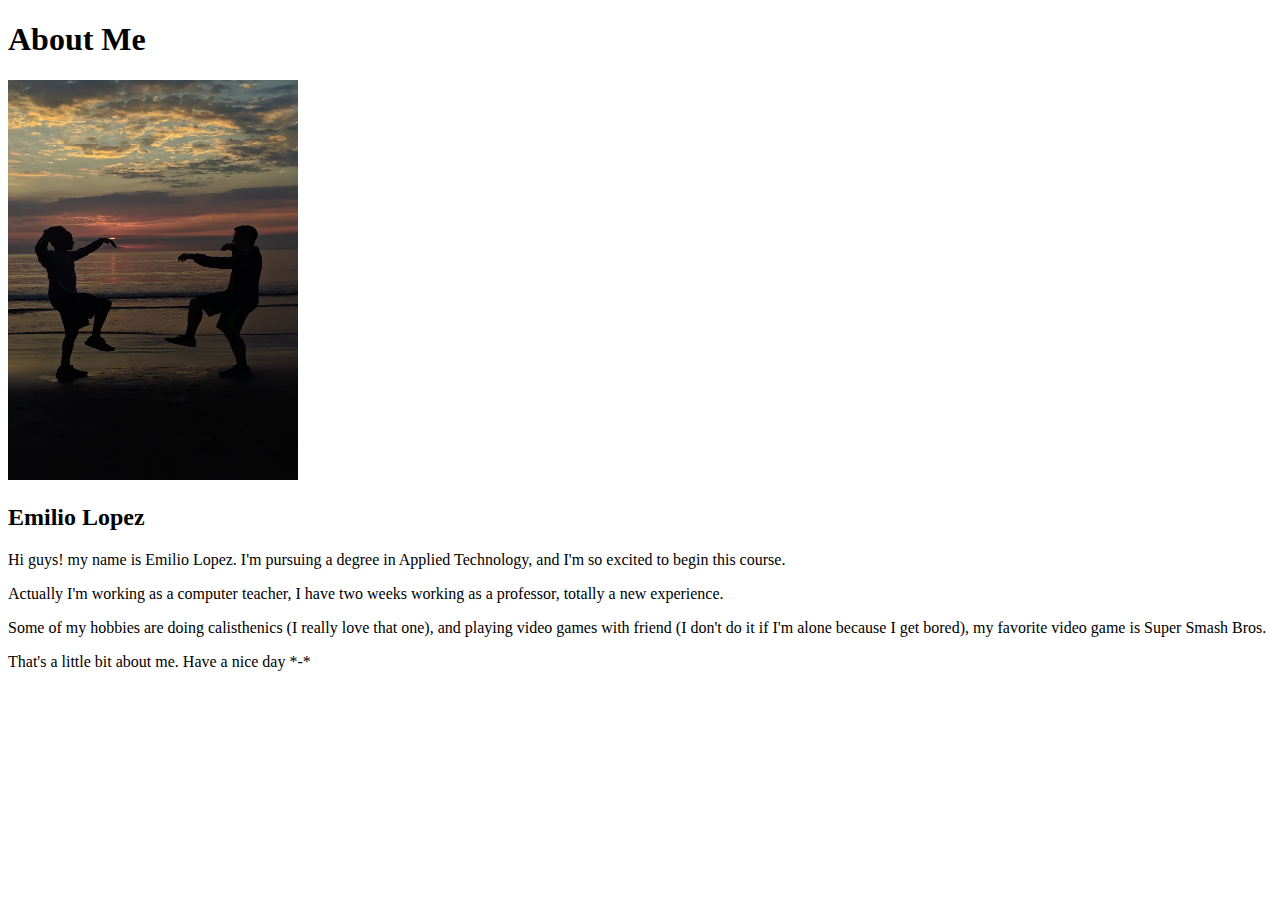
<file: aboutme/index.html>
<!DOCTYPE html>
<html lang="en">
<head>
    <meta charset="UTF-8">
    <meta http-equiv="X-UA-Compatible" content="IE-edge">
    <meta name="viewport" content="device-width, initial-scale=1.0">
    <title>All About Me</title>
</head>
<body>
    <h1>About Me</h1>
    <img alt="Me trying to become the next Karate Kid. I'm the thinnest hahaha." src="images\holis.jpg" height="400" width="290">
    <h2>Emilio Lopez</h2>
    <p>Hi guys! my name is Emilio Lopez. I'm pursuing a  degree in Applied Technology, and I'm so excited to begin this course.</p>
    <p>Actually I'm working as a computer teacher, I have two weeks working as a professor, totally a new experience.</p>
    <p>Some of my hobbies are doing calisthenics (I really love that one), and playing video games with friend (I don't do it if I'm alone because I get bored), my favorite video game is Super Smash Bros. </p>
    <p>That's a little bit about me. Have a nice day *-*</p>
</body>
</html>
</file>
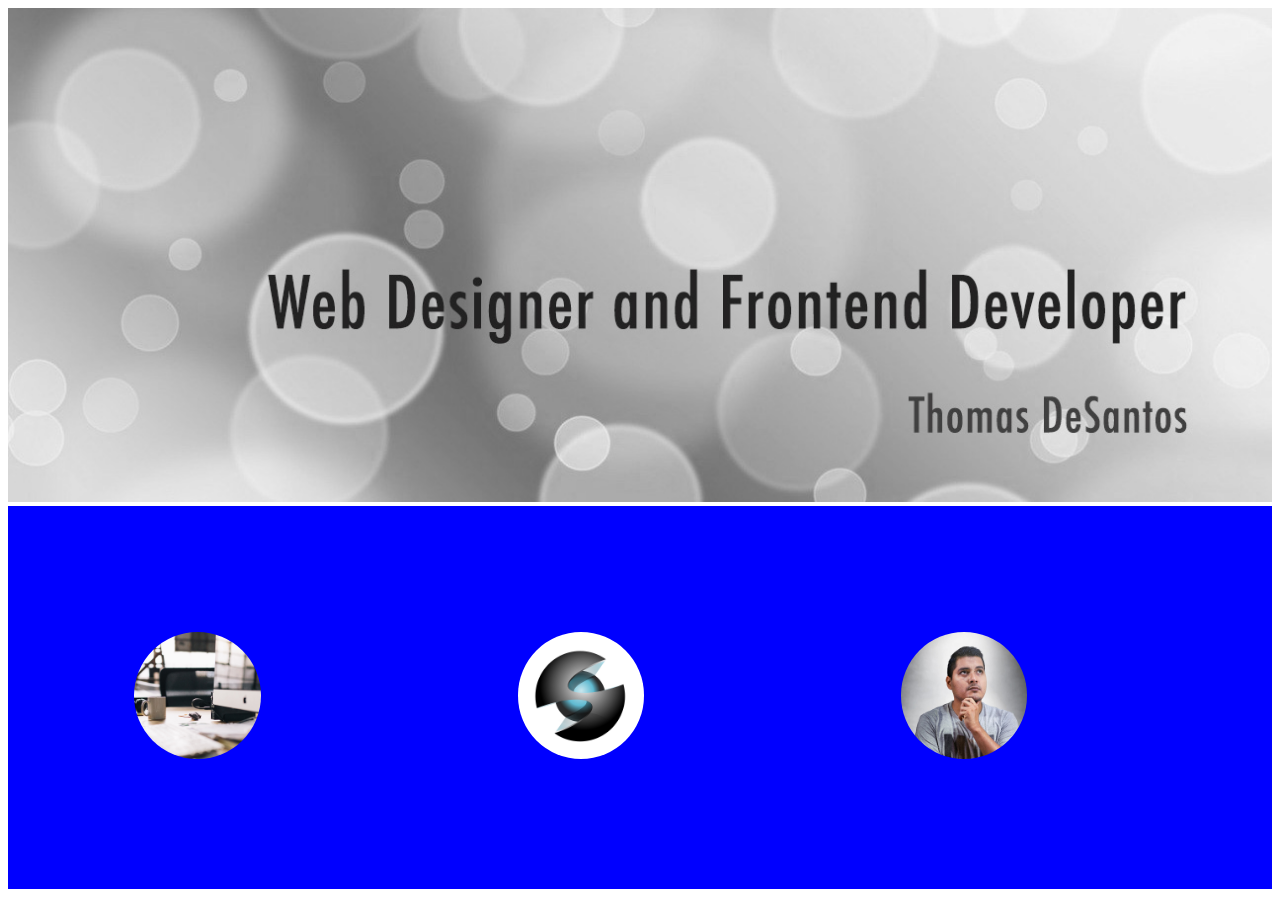
<file: week05/index.html>
<!DOCTYPE html>
<html lang="en">
<head>
    <meta charset="UTF-8">
    <meta http-equiv="X-UA-Compatible" content="IE=edge">
    <meta name="viewport" content="width=device-width, initial-scale=1.0">
    <title>Document</title>
    <link rel="stylesheet" href="style/style1.css">
</head>
<body>
    <header>
        <img src="images\w05_circles.jpg" alt="Main image">
    </header>
    <footer>
        <div class="contenedor">
            <img src="images\w05_ice_image_desk.jpg" alt="desk">
            <img src="images\w05_ice_image_graphic.png" alt="graphic">
            <img src="images\w05_ice_image_person.jpg" alt="person">
        </div>
    </footer>
</body>
</html>
</file>
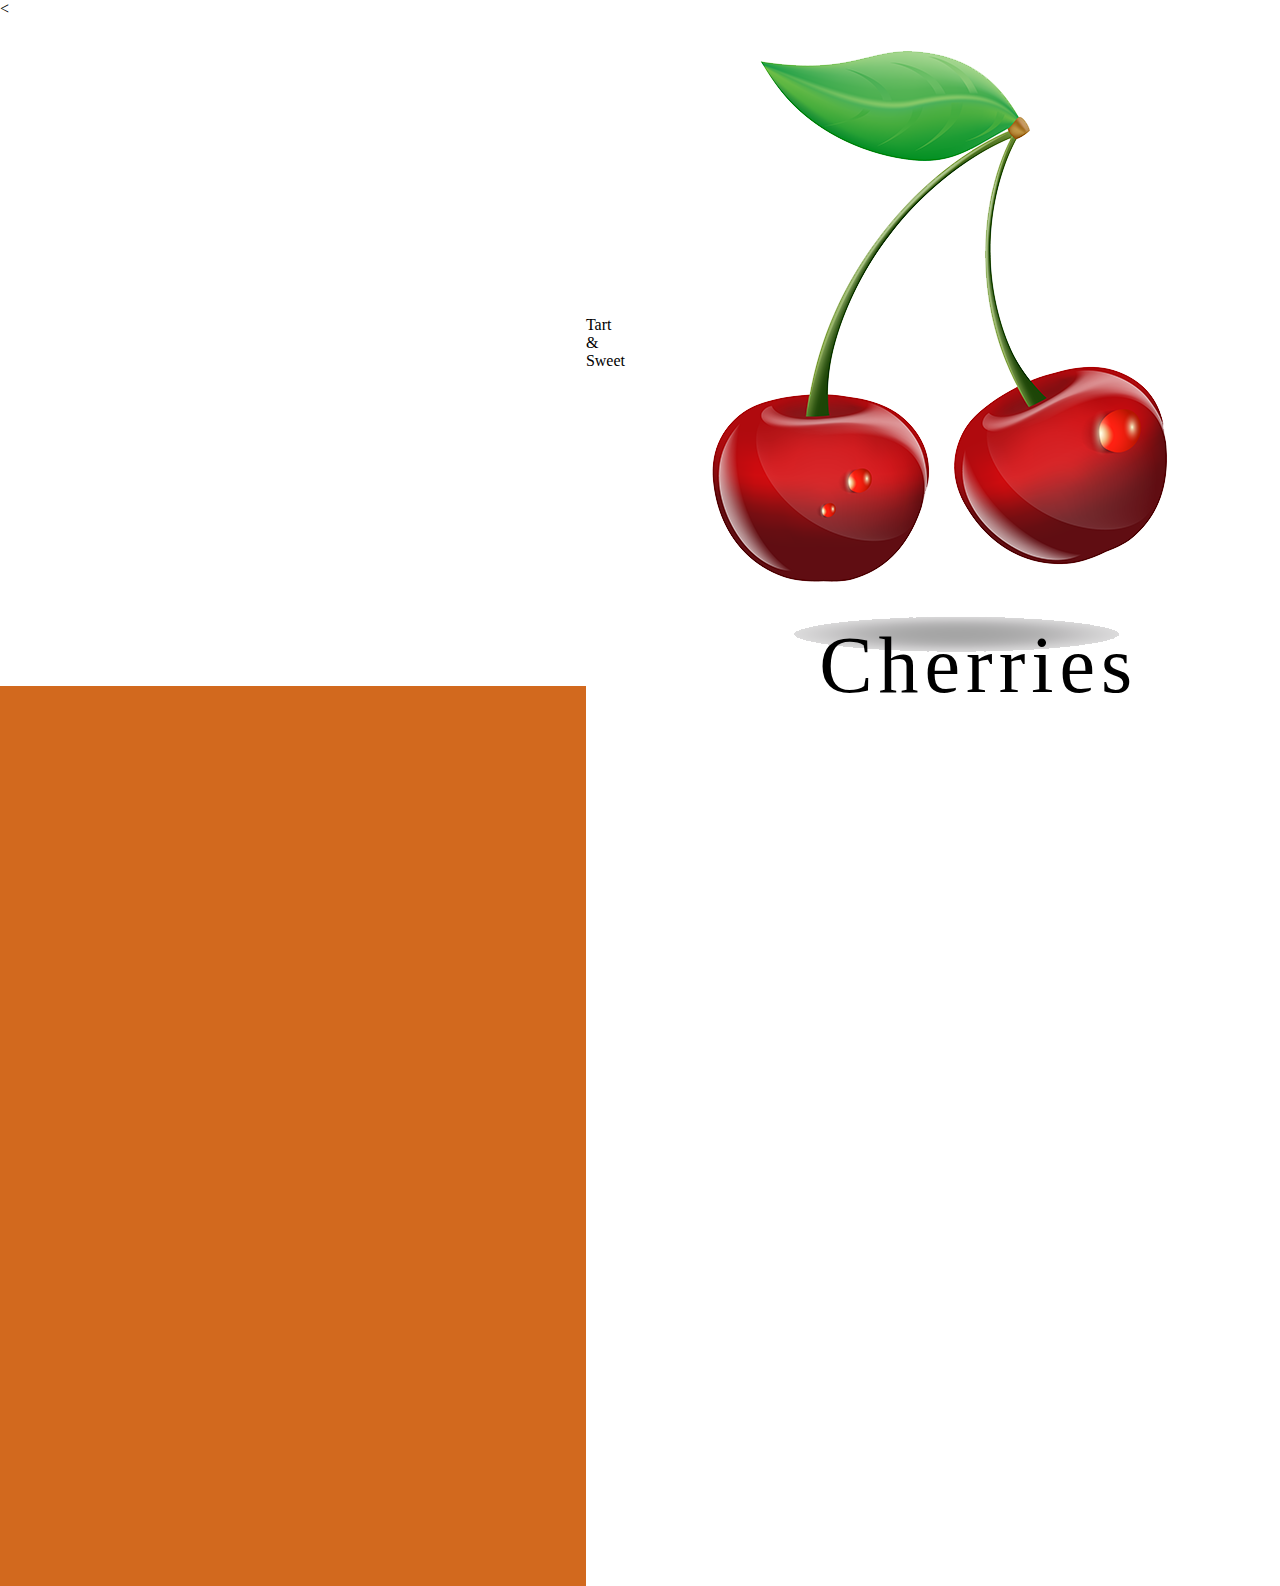
<file: week06/index.html>
<!DOCTYPE html>
<html lang="en">
<head>
    <meta charset="UTF-8">
    <meta http-equiv="X-UA-Compatible" content="IE=edge">
    <meta name="viewport" content="width=device-width, initial-scale=1.0">
    <title>Document</title>
    <link rel="stylesheet" href="style/style.css">
</head>
<body>
    <main>
        <div class="container">
            <
            <div class="left">
                <p class="big">Tart & Sweet</p>
                <img src="image/w06_cherries.png" alt="cherrys">
            </div>
            <div class="right">
                <p class="small">Cherries</p>
            </div>
        </div>
    </main>
</body>
</html>
</file>
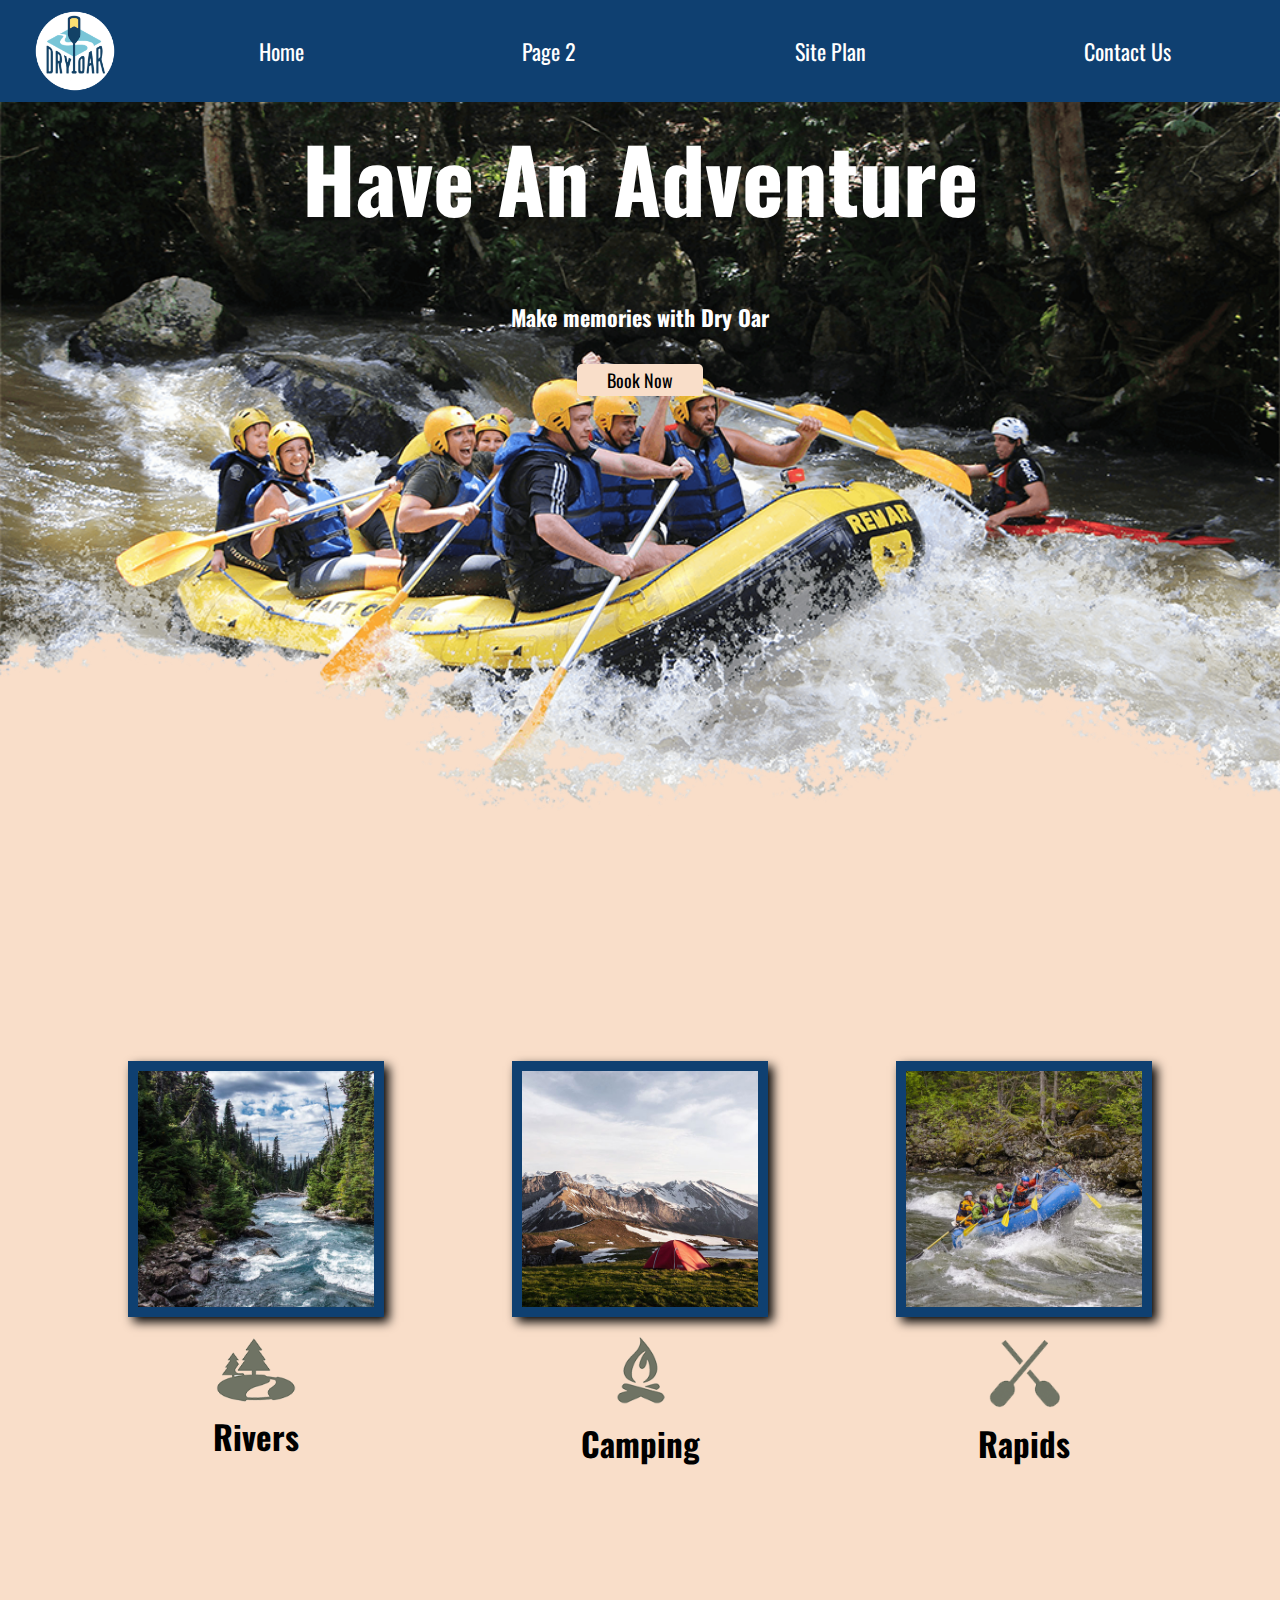
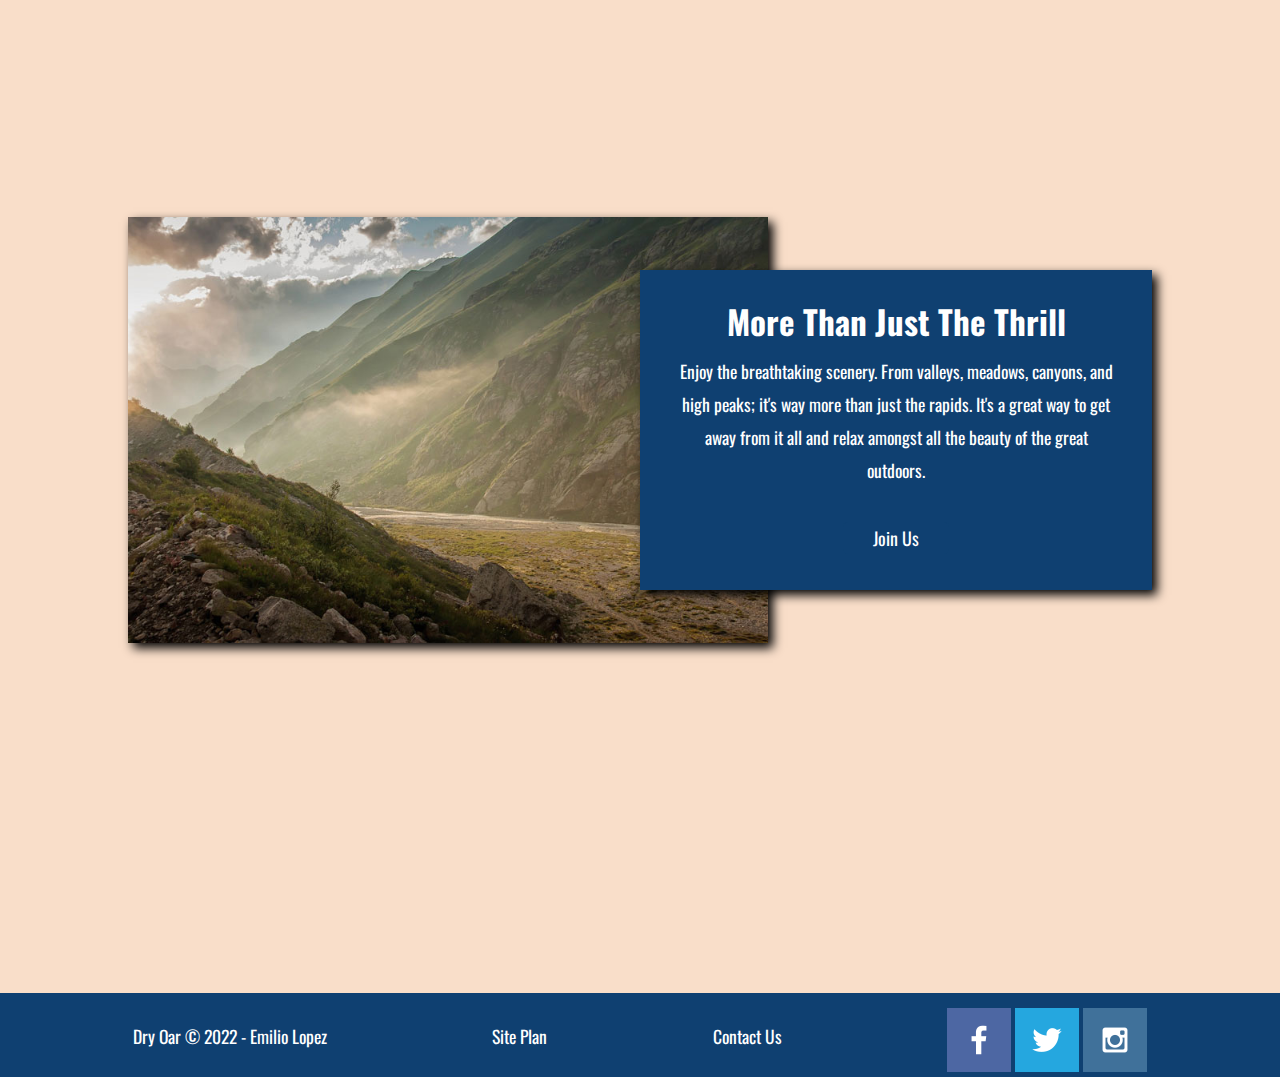
<file: wwr/index.html>
<!DOCTYPE html>
<html lang="en">
<head>
    <meta charset="UTF-8">
    <meta http-equiv="X-UA-Compatible" content="IE=edge">
    <meta name="viewport" content="width=device-width, initial-scale=1.0">
    <title>Whitewater Rafting Vacations | Dry Oar Boating | Home</title>
    <link rel="stylesheet" href="styles/style.css">
</head>
<body>
    <div id="content">
        <header>
            <a id="logo_link" href="index.html">
                <img class="logo" src="images/logo.png" alt="Dry Oar Logo">
            </a>
            <nav>
                <a href="index.html">Home</a>
                <a href="#">Page 2</a>
                <a href="site-plan-rafting.html">Site Plan</a>
                <a href="contactus.html">Contact Us</a>
            </nav>
        </header>
        <div id="hero">
            <div id="hero-box">
                <img id="hero-img" src="images/hero.png" alt="People enjoying white water rafting">
            </div>
            <section id="hero-msg">
                <h1 class="home-title">Have An Adventure</h1>
                <h4>Make memories with Dry Oar</h4>
                <div class="button-box">
                    <a class="book" href="rates.html">Book Now</a>
                </div>
            </section>
        </div>
        <main class="home-grid">
            <section class="river-card">
                <img class="card-img"  src="images/rivers.jpg" alt="river in the forest">
                <img class="icon" src="images/river_icon.png" alt="river icon">
                <h2>Rivers</h2>
            </section>
            <section class="camping-card">
                <img class="card-img"  src="images/camping.jpg" alt="tent mountains">
                <img class="icon" src="images/fire_icon.png" alt="fire icon">
                <h2>Camping</h2>
            </section>
            <section class="rapids-card">
                <img class="card-img"  src="images/rapids.jpg" alt="rafting boat">
                <img class="icon" src="images/oars.png" alt="oars icon">
                <h2>Rapids</h2>
            </section>
            <div id="background"></div>
            <img class="mountains" src="images/mountains.jpg" alt="Misty mountains">
            <section class="msg">
                <h2>More Than Just The Thrill</h2>
                <p>Enjoy the breathtaking scenery. From valleys, meadows, canyons, and high peaks; it's way more than just the rapids. It's a great way to get away from it all and relax amongst all the beauty of the great outdoors. </p>
                <a class="join" href="rivers.html">Join Us</a>
            </section>
        </main>
        <footer>
            <p>Dry Oar &copy; 2022 - Emilio Lopez</p>
            <p><a href="site-plan-rafting.html">Site Plan</a></p>
            <p><a href="contactus.html">Contact Us</a></p>
            <div class="social">
                <a href="https://facebook.com" target="_blank">
                    <img src="images/facebook.png" alt="fb icon">
                </a>
                <a href="https://twitter.com" target="_blank">
                    <img src="images/twitter.png" alt="twitter icon">
                </a>
                <a href="https://instagram.com"  target="_blank">
                    <img src="images/instagram.png" alt="instagram icon">
                </a>
            </div>
        </footer>
    </div>
</body>
</html>
</file>
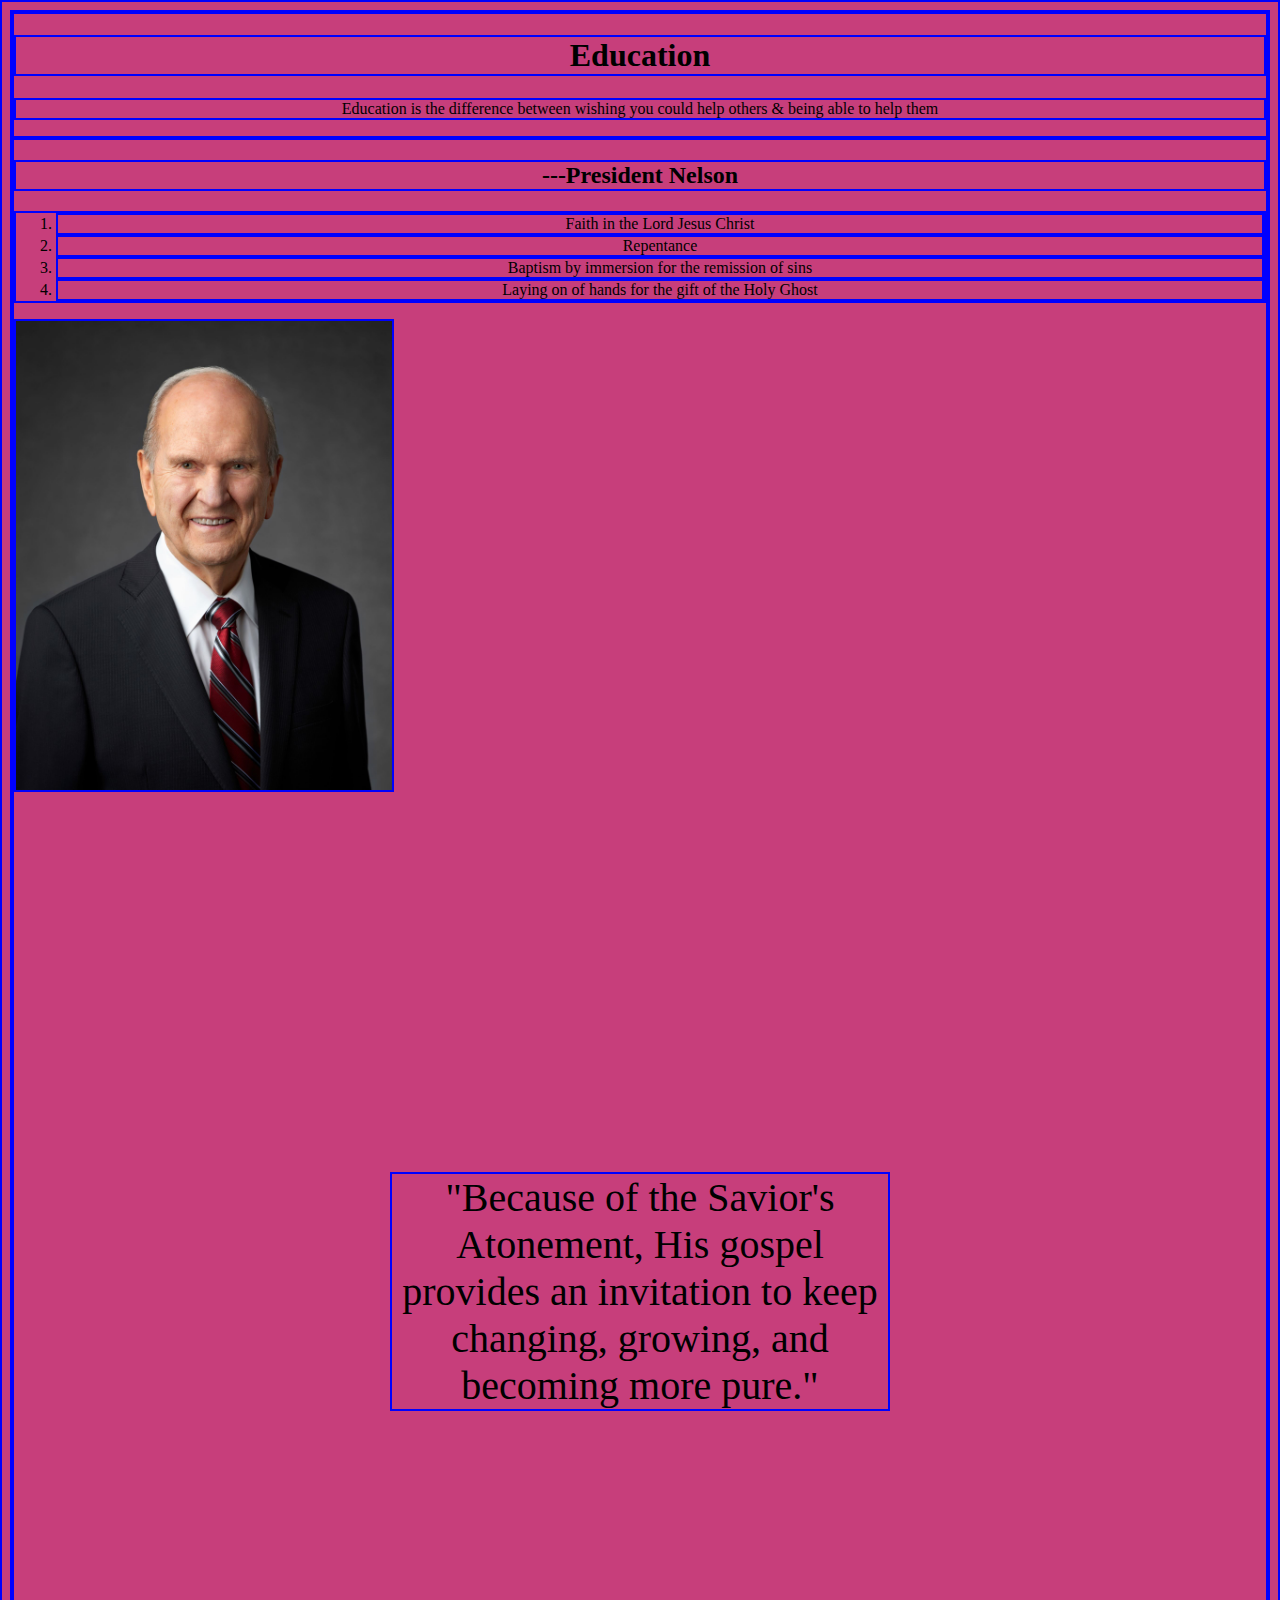
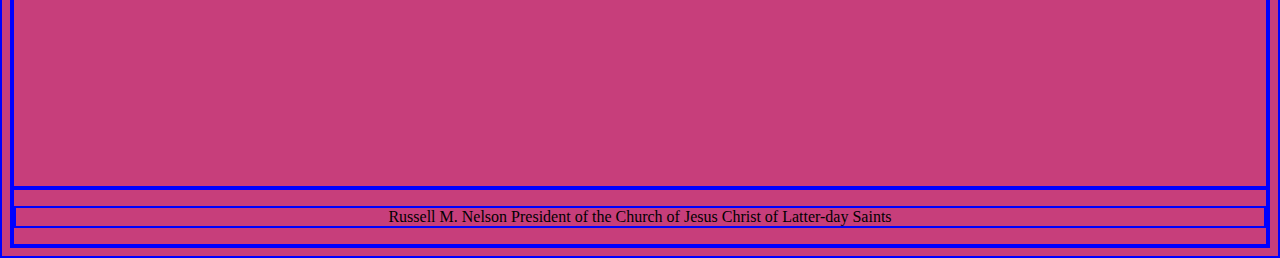
<file: week04/practice/index.html>
<!DOCTYPE html>
<html lang="en">
<head>
    <meta charset="UTF-8">
    <meta http-equiv="X-UA-Compatible" content="IE=edge">
    <meta name="viewport" content="width=device-width, initial-scale=1.0">
    <title>Document</title>
    <link rel="stylesheet" href="style/style.css" />

</head>
<body >
    <header>
        <h1>Education</h1>
        <p id="up_p">
            Education is the difference between wishing you could help others & being able to help them
        </p>
    </header>
    <main>
        <h2>---President Nelson</h2>
        
        <ol>
            <li>Faith in the Lord Jesus Christ</li>
            <li>Repentance</li>
            <li>Baptism by immersion for the remission of sins</li>
            <li>Laying on of hands for the gift of the Holy Ghost</li>
        </ol>
        
        <img src="image\PresidentNelson.jpeg" alt="President Nelson"/>
        <p id="middle_p">"Because of the Savior's Atonement, His gospel provides an invitation to keep changing, growing, and becoming more pure."</p>
    </main>
    <footer>
        <p id="lower_p">
            Russell M. Nelson

            President of the Church of Jesus Christ of Latter-day Saints
        </p>
    </footer>
</body>
</html>
</file>
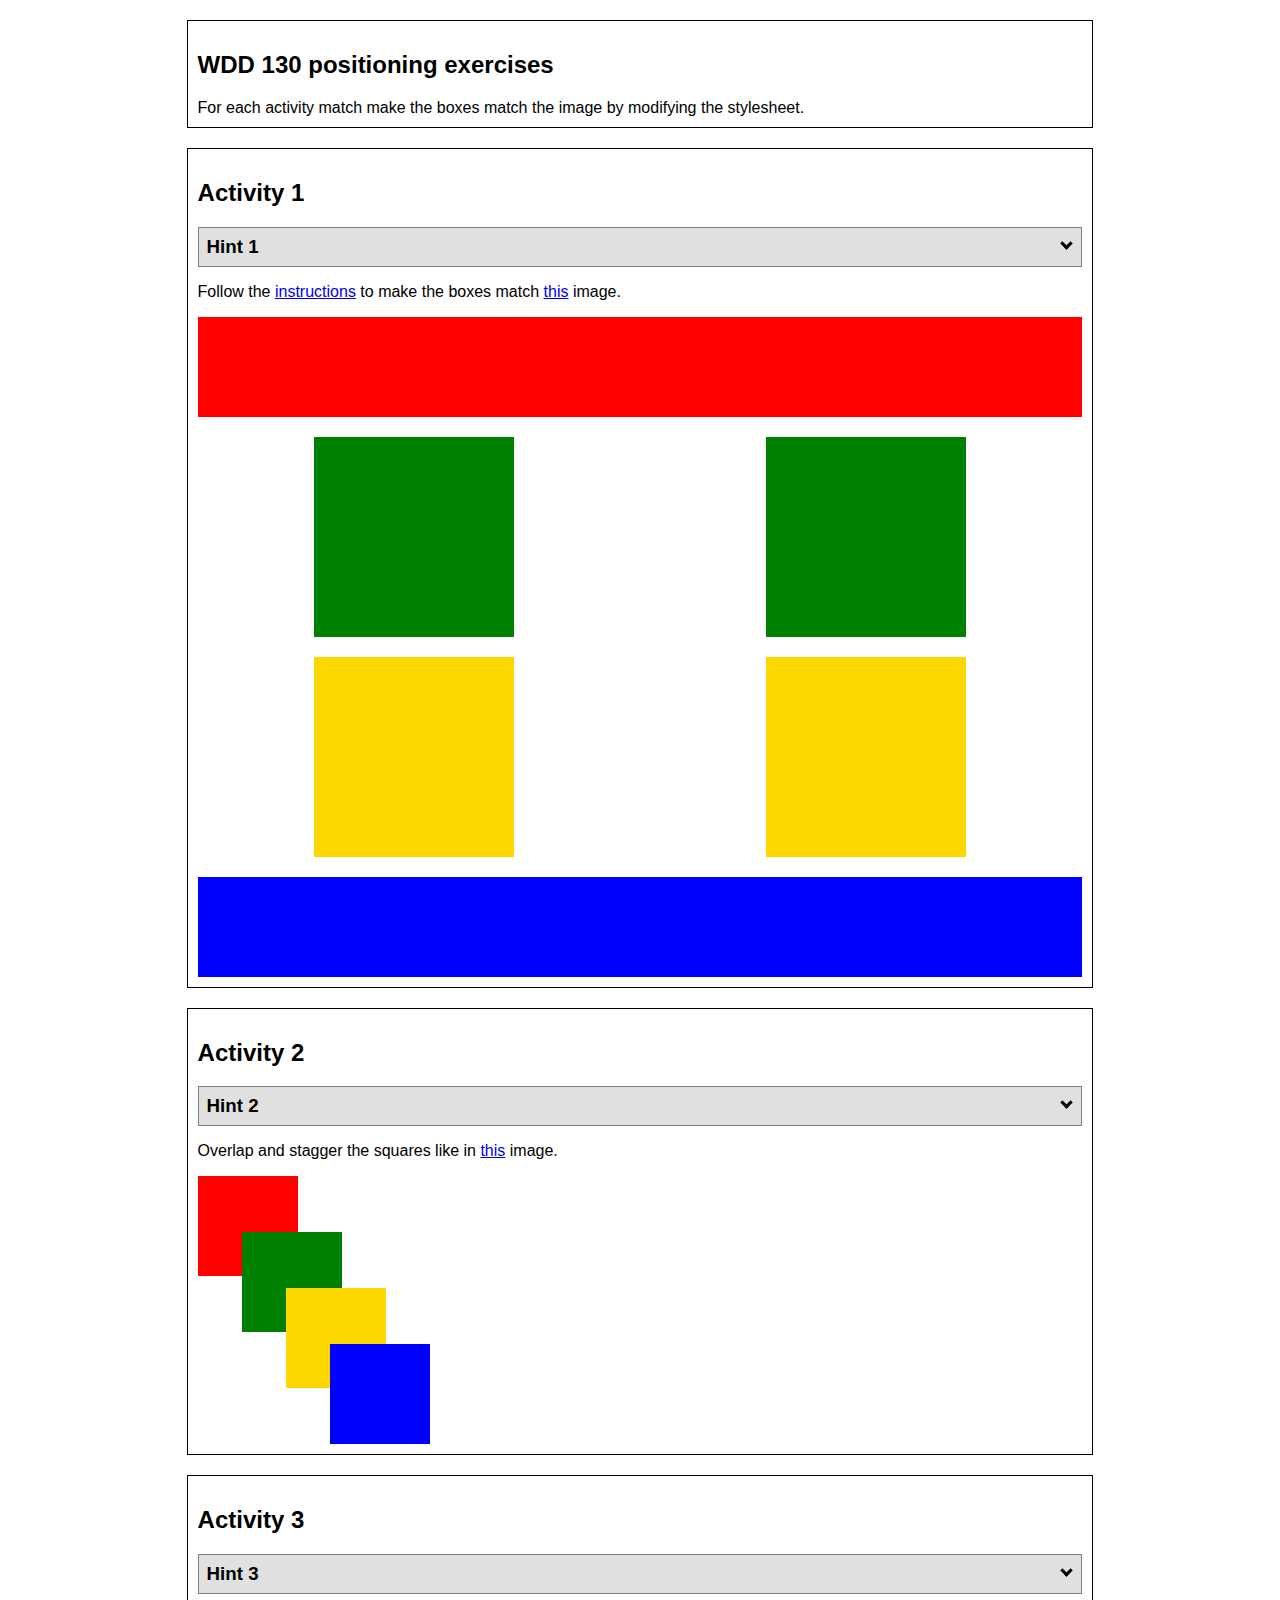
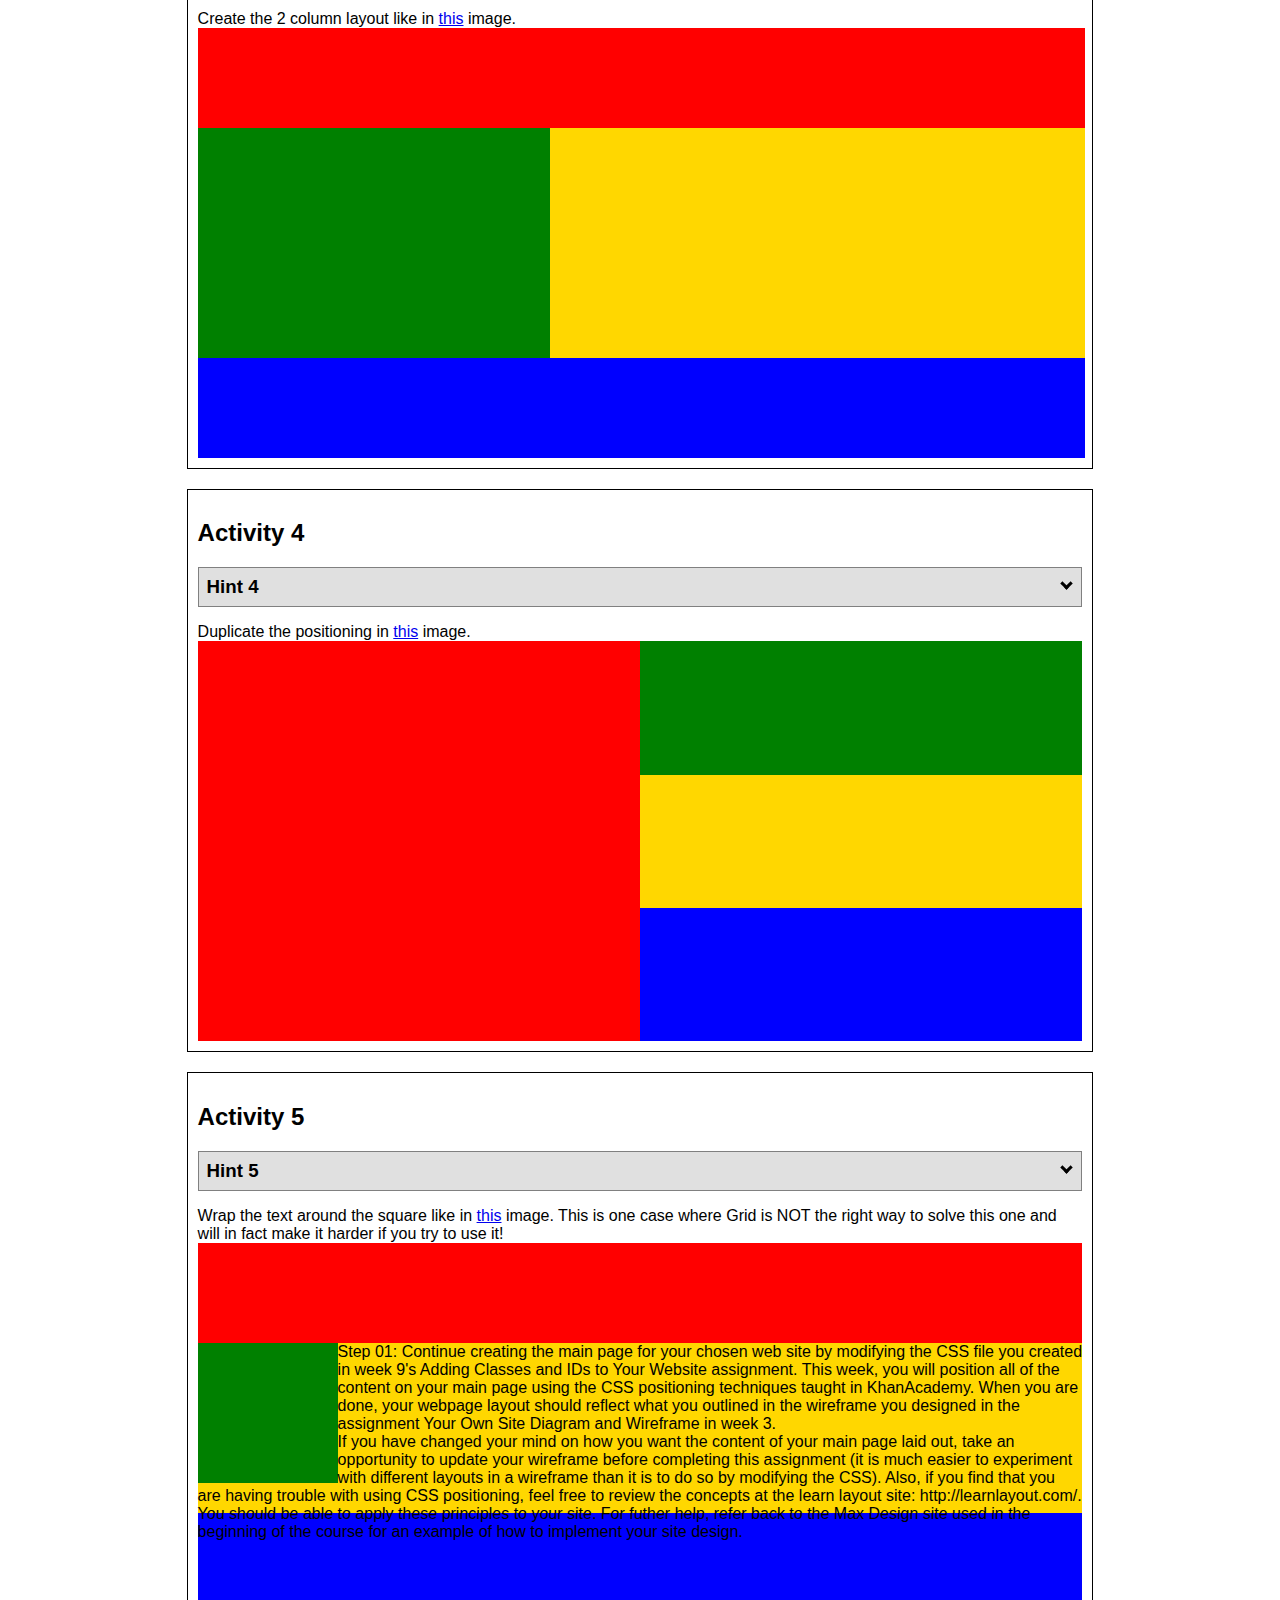
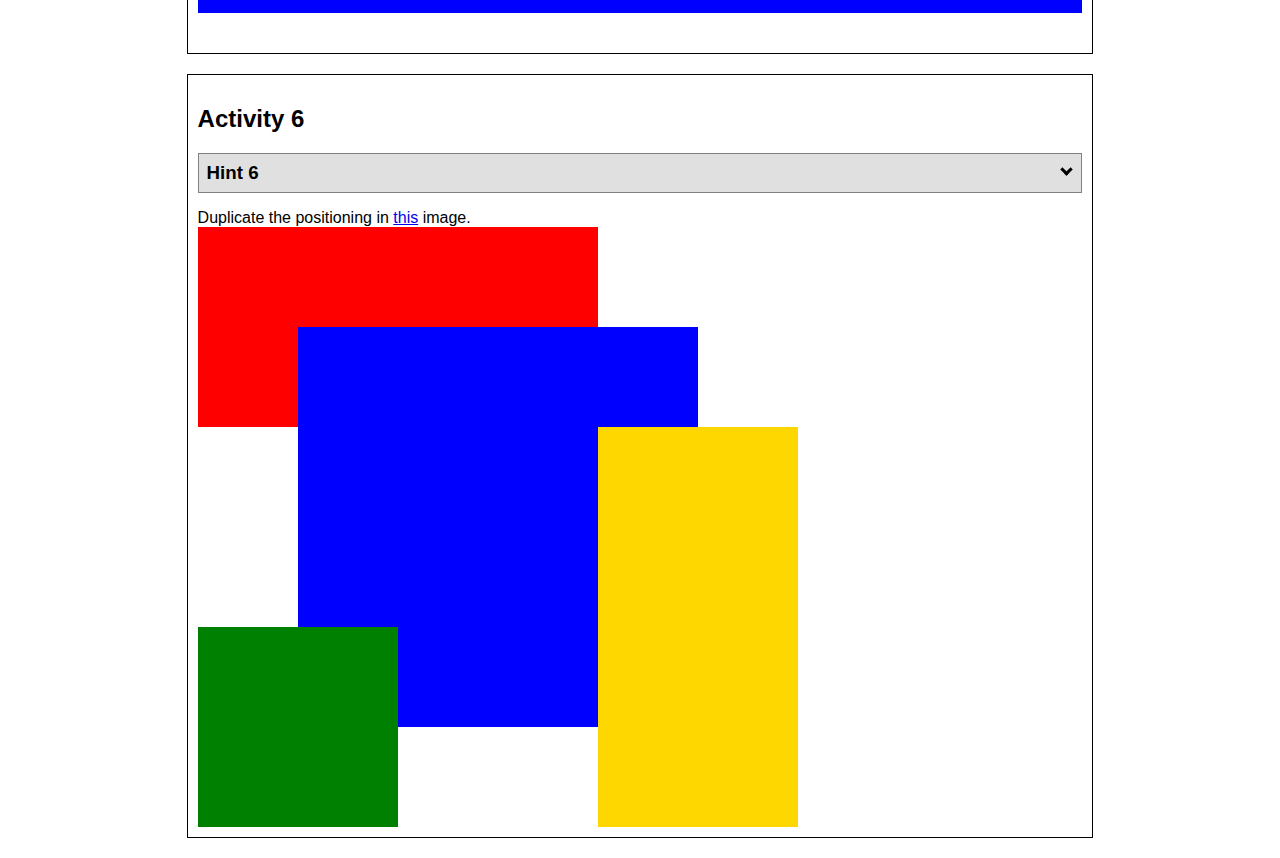
<file: positioning.html>
<!DOCTYPE html>
<html lang="en">
  <head>
    <!-- HTML - Name: positioning.html -->
    <title>Positioning Activity</title>
    <link rel="stylesheet" type="text/css" href="positionstyles.css" />
  </head>
  <body>
    <div class="activity">
      <h2>WDD 130 positioning exercises</h2>
      For each activity match make the boxes match the image by modifying the stylesheet.</div>
    <div class="activity">
      <h2>Activity 1</h2>
      <section class="hint"><input type="checkbox" ><i></i> <h3>Hint 1</h3><div><p>Check out the <a href="https://byui-wdd.github.io/wdd130/activities/w06-css-positioning.html" target="_blank">activity instructions</a> in Ilearn!</p></div></section>
      <p>Follow the <a href="https://byui-wdd.github.io/wdd130/activities/w06-css-positioning.html" target="_blank">instructions</a> to make the boxes match  <a href="https://byui-wdd.github.io/wdd130/images/example1.png" target="_blank">this</a> image.</p>
      <div class="content1" >
        <div class="red1" ></div>
        <div class="green1" ></div>
        <div class="green1" ></div>
        <div class="yellow1"></div>
        <div class="yellow1"></div>
        <div class="blue1"></div>
      </div>
    </div>
    <div class="activity">
      <h2>Activity 2</h2>
      <section class="hint"><input type="checkbox" > <h3>Hint 2</h3><i></i><div><p>Remember that the best way to shift elements around slightly on the page is with Margins.  You could also use Grid.  Either would work for this. If you choose margin, you can use a <em>negative</em> margin. (ie margin-top: -20px;)</p><h4>Properties used:</h4><ul><li>margin-top, margin-left</li><li>...or...</li><li>grid-template-columns: 50px 50px 50px 50px 50px </li></ul></div></section>
      <p>Overlap and stagger the squares like in <a href="https://byui-wdd.github.io/wdd130/images/example2.png" target="_blank">this</a> image.</p>
      <div class="content2" >
        <div class="red2" ></div>
        <div class="green2" ></div>
        <div class="yellow2"></div>
        <div class="blue2"></div>
      </div>
    </div>
    <div class="activity">
      <h2>Activity 3</h2>
      <section class="hint"><input type="checkbox" > <h3>Hint 3</h3><i></i><div><p>This one is going to be best solved with CSS Grid. Remember to make the boxes the right width first...then start moving them around. </p><h4>Properties used:</h4><ul><li>display:grid;</li><li>grid-template-columns:</li><li>grid-column-gap:</li>
        <li>grid-column:</li>  </ul></div></section>
      Create the 2 column layout like in <a href="https://byui-wdd.github.io/wdd130/images/example3.png" target="_blank">this</a>  image.
      <div class="content3" >
        <div class="red3" ></div>
        <div class="green3" ></div>
        <div class="yellow3"></div>
        <div class="blue3"></div>
      </div>
    </div>
    <div class="activity">
      <h2>Activity 4</h2>
      <section class="hint"><input type="checkbox" > <h3>Hint 4</h3><i></i><div><p>For the others we have been primarily concerned with width. For this one you will need to adjust height as well. </p><h4>Properties used:</h4><ul><li>display:grid;</li><li>grid-template-columns:</li><li>grid-row:</li></ul></div></section>
      Duplicate the positioning in <a href="https://byui-wdd.github.io/wdd130/images/example4.png" target="_blank">this</a> image. 
      <div class="content4" >
        <div class="red4" ></div>
        <div class="green4" ></div>
        <div class="yellow4"></div>
        <div class="blue4"></div>
      </div>
    </div>

    <div class="activity">
      <h2>Activity 5</h2>
      <section class="hint"><input type="checkbox" > <h3>Hint 5</h3><i></i><div><p>Grid is <strong>not</strong> the right way to do this.  In fact there is only one way to really do that...and that is with float. Remember that we float the thing we want the text to wrap around.  Also remember to start by making all the shapes the right size and shape.</p><h4>Properties used:</h4><ul><li>float: left;</li></ul></div></section>
      Wrap the text around the square like in <a href="https://byui-wdd.github.io/wdd130/images/example5.png" target="_blank">this</a> image. This is one case where Grid is NOT the right way to solve this one and will in fact make it harder if you try to use it!
      <div class="content5" >
        <div class="red5" ></div>
        <div class="green5" ></div>
        <div class="yellow5">Step 01: Continue creating the main page for your chosen web site by modifying the CSS file you created in week 9's Adding Classes and IDs to Your Website assignment. This week, you will position all of the content on your main page using the CSS positioning techniques taught in KhanAcademy. When you are done, your webpage layout should reflect what you outlined in the wireframe you designed in the assignment Your Own Site Diagram and Wireframe in week 3. <br />
          If you have changed your mind on how you want the content of your main page laid out, take an opportunity to update your wireframe before completing this assignment (it is much easier to experiment with different layouts in a wireframe than it is to do so by modifying the CSS). Also, if you find that you are having trouble with using CSS positioning, feel free to review the concepts at the learn layout site: http://learnlayout.com/. You should be able to apply these principles to your site. For futher help, refer back to the Max Design site used in the beginning of the course for an example of how to implement your site design.</div>
        <div class="blue5"></div>
      </div>
    </div>
    <div class="activity">
      <h2>Activity 6</h2>
      <section class="hint"><input type="checkbox" > <h3>Hint 6</h3><i></i><div><p>This one is all about visualizing the grid behind the layout. If you are having a hard time doing that first: all the sizes are even multiples of 100, and second here is another example with the lines drawn: <a href="https://byui-wdd.github.io/wdd130/images/example6-hint.png" target="_blank">example 6 with lines</a>. For this one you will find it easiest if you use px for the column width. You can also use <kbd>z-index</kbd> to control the element layering.    </p><h4>Properties used:</h4><ul><li>display:grid;</li><li>grid-template-columns:</li><li>grid-column:</li><li>grid-row:</li><li><a href="https://www.w3schools.com/cssref/pr_pos_z-index.asp" target="_blank">z-index:</a></li></ul></div></section>
      Duplicate the positioning in <a href="https://byui-wdd.github.io/wdd130/images/example6.png" target="_blank">this</a> image.
      <div class="content6" >
        <div class="red6" ></div>
        <div class="green6" ></div>
        <div class="yellow6"></div>
        <div class="blue6"></div>
      </div>
    </div>
  </body>
</html>
</file>
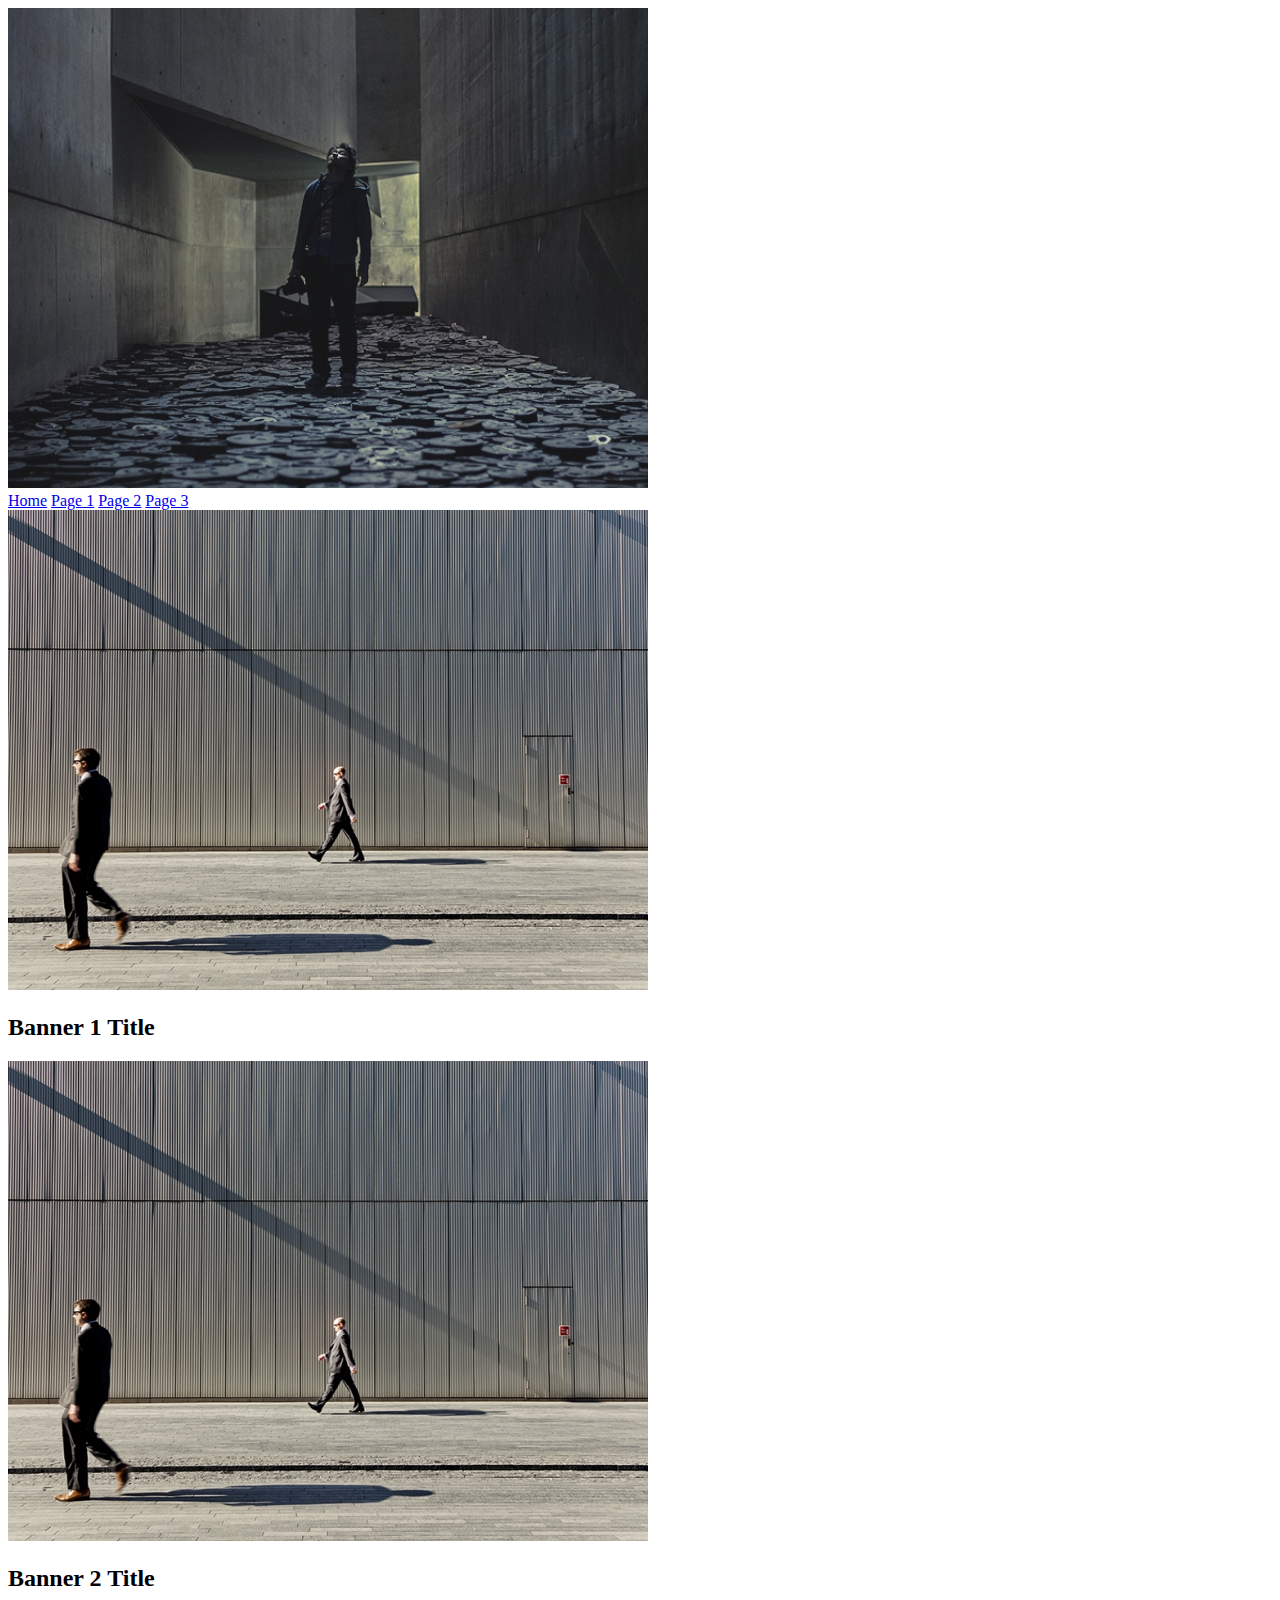
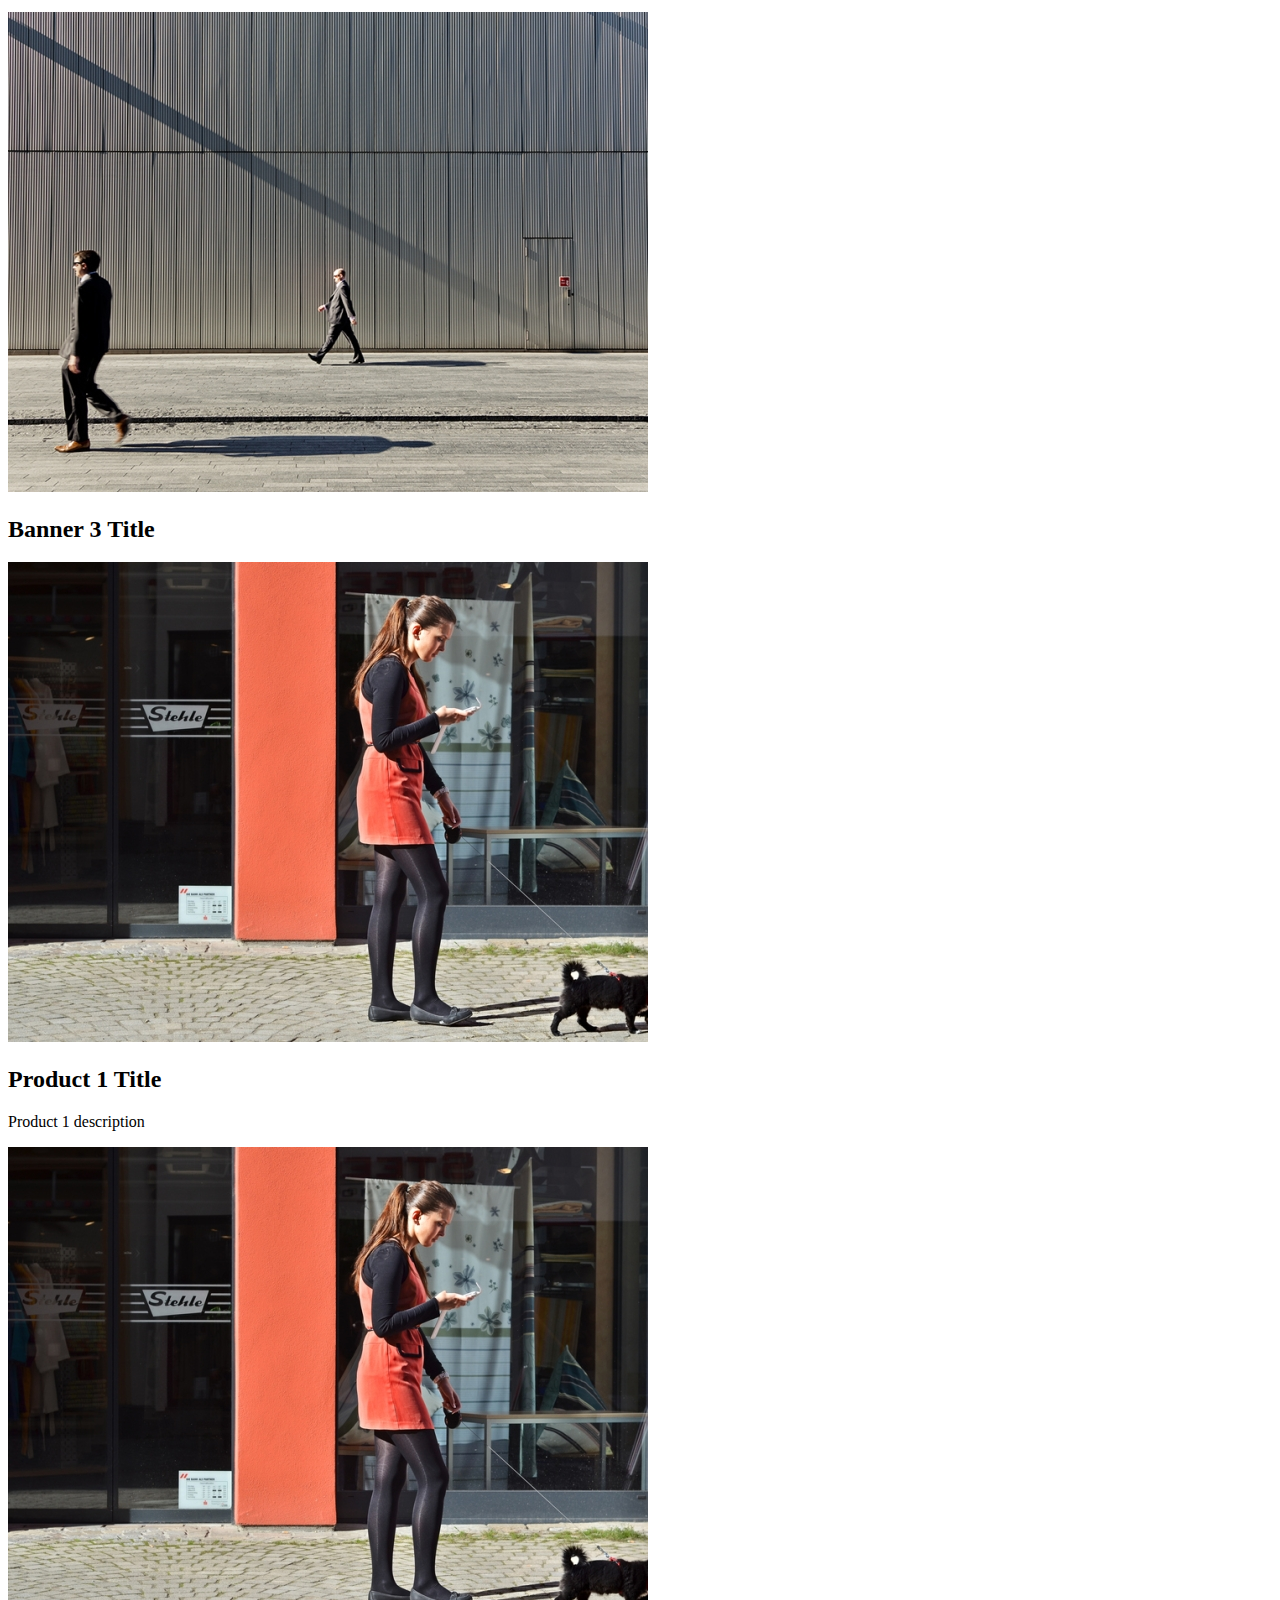
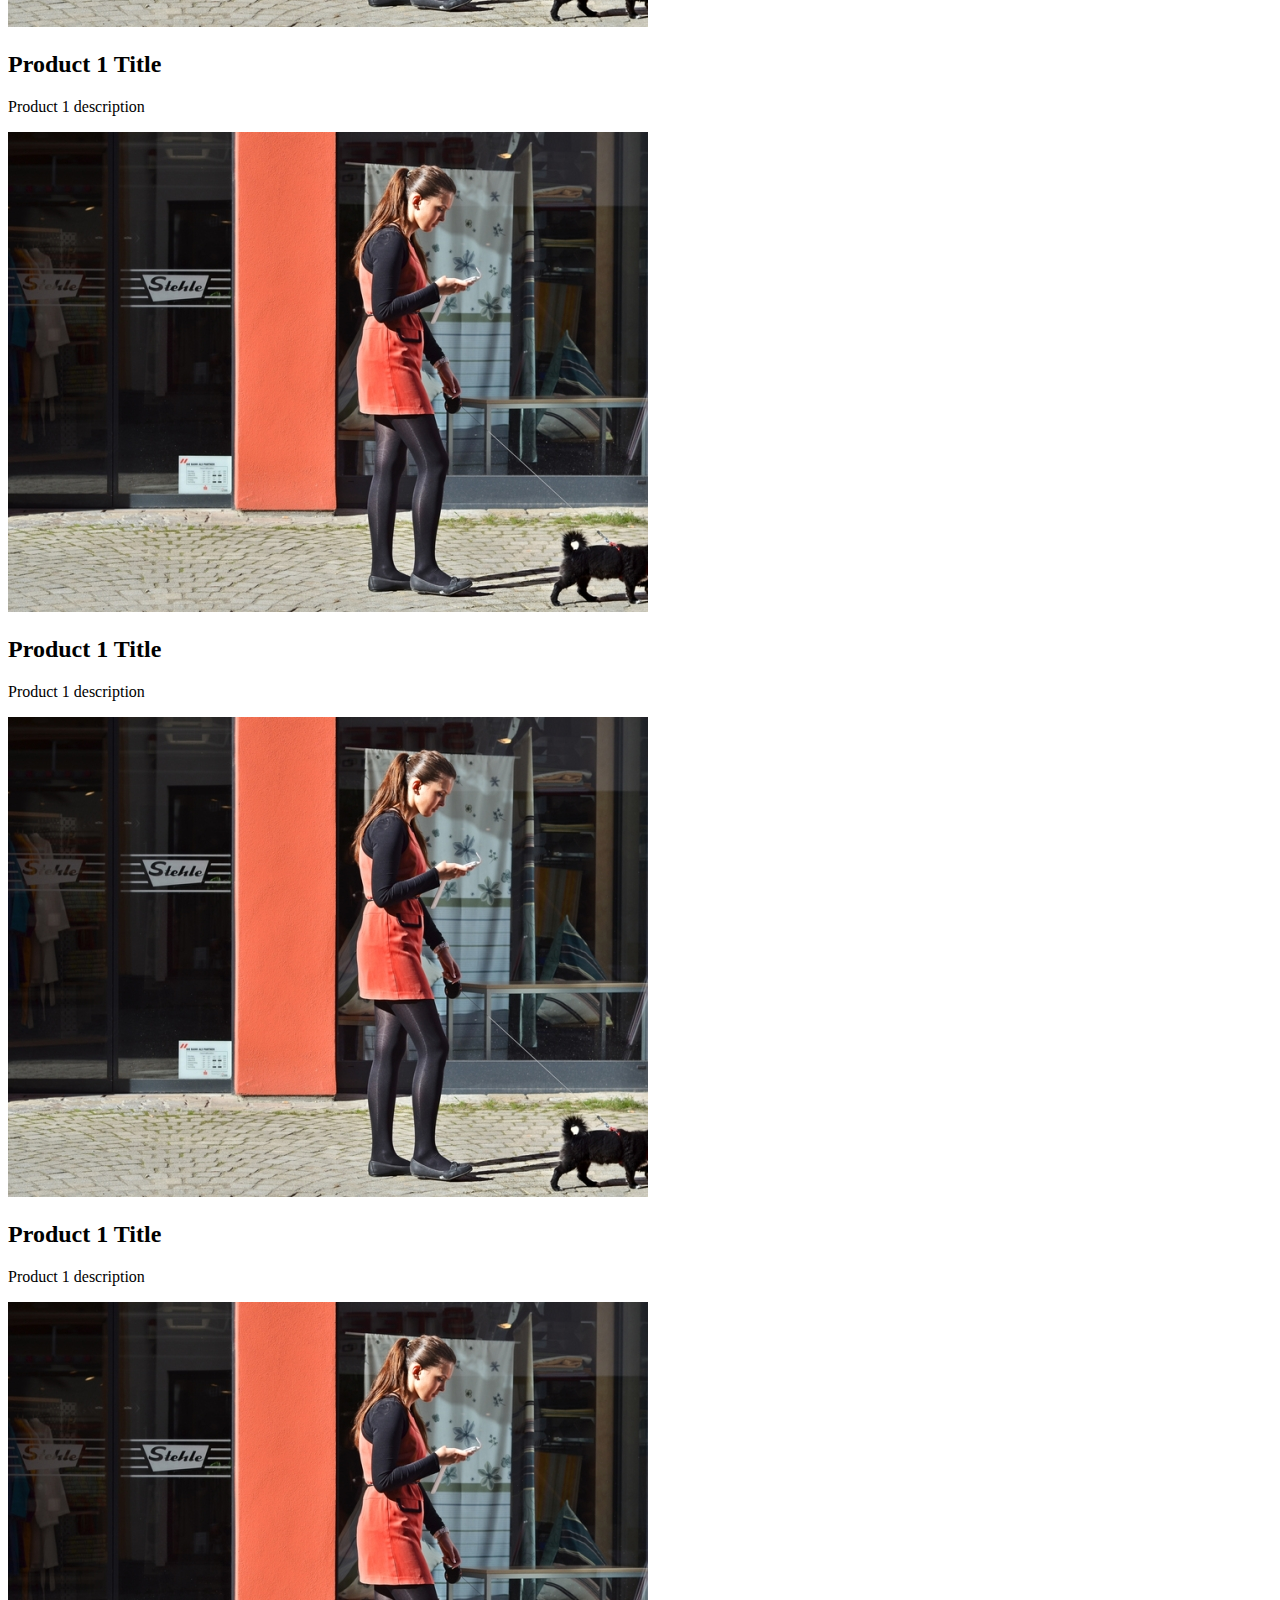
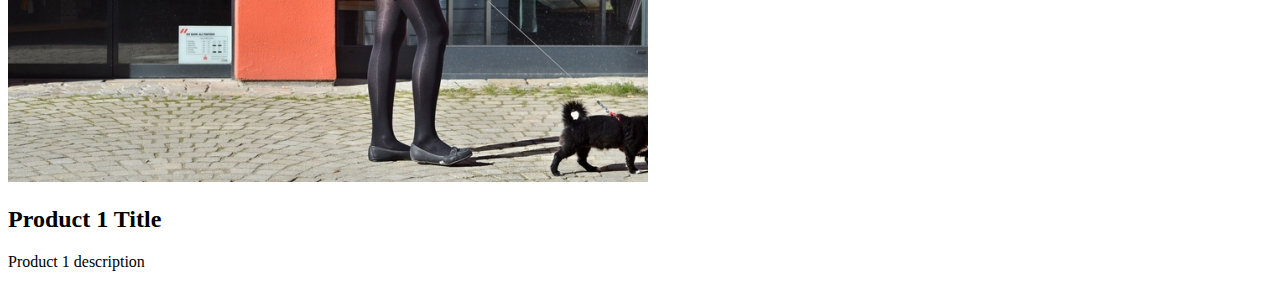
<file: wireframe_practice_w03/practice_wireframe.html>
<!DOCTYPE html>
<html lang="en">
<head>
    <meta charset="UTF-8">
    <meta http-equiv="X-UA-Compatible" content="IE=edge">
    <meta name="viewport" content="width=device-width, initial-scale=1.0">
    <title>wireframe 2 HTML</title>
</head>
<body>
    <header>
        <div class="logo-box">
            <img src="imgwireframe\placeimg_640_480_any (1).jpg" alt="logo">
        </div>
        <nav>
            <a href="practice_wireframe.html">Home</a>
            <a href="#">Page 1</a>
            <a href="#">Page 2</a>
            <a href="#">Page 3</a>
        </nav>
    </header>
    <main>
        <div id="banner-box">
            <section class="banner">
                <img src="imgwireframe\xd.jpg" alt="banner image desc"> 
                <h2>Banner 1 Title</h2>
            </section>
            <section class="banner">
                <img src="imgwireframe\xd.jpg" alt="banner image desc"> 
                <h2>Banner 2 Title</h2>
            </section>
            <section class="banner">
                <img src="imgwireframe\xd.jpg" alt="banner image desc"> 
                <h2>Banner 3 Title</h2>
            </section>
        </div id='product-gallery'>
        <div>
            <section class="product">
                <img src="imgwireframe\xd2.jpg" alt="product image desc"> 
                <h2>Product 1 Title</h2>
                <p>Product 1 description</p>
            </section>
            <section class="product">
                <img src="imgwireframe\xd2.jpg" alt="product image desc"> 
                <h2>Product 1 Title</h2>
                <p>Product 1 description</p>
            </section>
            <section class="product">
                <img src="imgwireframe\xd2.jpg" alt="product image desc"> 
                <h2>Product 1 Title</h2>
                <p>Product 1 description</p>
            </section>
            <section class="product">
                <img src="imgwireframe\xd2.jpg" alt="product image desc"> 
                <h2>Product 1 Title</h2>
                <p>Product 1 description</p>
            </section>
            <section class="product">
                <img src="imgwireframe\xd2.jpg" alt="product image desc"> 
                <h2>Product 1 Title</h2>
                <p>Product 1 description</p>
            </section>
        </div>

    </main>
    <footer>

    </footer>
</body>
</html>
</file>
<file: week05/style/style1.css>
footer{
    background-color: blue;
    margin: 0%;
}
.contenedor img{
    justify-content: right;
    width: 10%;
    border-radius: 100%;
    margin: 10%;
    border-color: rgb(255, 252, 252);
}
header img{
    width: 100%;
    margin: 0%;
}
</file>
<file: week06/style/style.css>
body{
    margin: 0;
}
.container{
    display: grid;
    grid-template-columns: 1fr 1fr;
}
.right{
    background: chocolate;
    height: 100vh;
}
.left{
    display: flex;
    justify-content: center;
    align-items: center;
}
.small{
    color: black;
    font-size: 80px;
    letter-spacing: 6px;
    position: absolute;
    top: 60%;
    left: 64%;
}
big{
    z-index: 1;
    grid-column: 1/3;
    grid-row: 1/2;
    font-size: 100px;
}
</file>
<file: wwr/styles/style.css>
@import url('https://fonts.googleapis.com/css2?family=Oswald:wght@300&display=swap');

#content{
    max-width: 1600px;
    margin: 0 auto;
}
nav{
    display: flex;
    justify-content: space-around;
}
nav a{
    text-align: center;
    color: white;
    text-decoration: none;
    font-family: Oswald, Helvetica, sans-serif;
    padding: 35px;
}
#logo_link{
    padding-top: 5px;
    justify-self: center;
    align-self: center;
}
#hero{
    display: grid;
    grid-template-columns: 1fr 3fr 1fr;
    margin-top: -100px;
}
#hero-box{
    grid-column: 1/4;
    grid-row: 1/3;
    z-index: -1;
}
#hero-msg{
    grid-column: 2/3;
    grid-row: 1/2;
    color: white;
    margin-top: 100px;
}
#hero-img{
    width: 100%;
}
#hero-msg h1, #hero-msg h4{
    text-align: center;
    font-family: Oswald, Helvetica, sans-serif;
}
.button-box{
    text-align: center;
    font-family: Oswald, Helvetica, sans-serif;
}
.home-grid{
    display: grid;
    grid-template-columns: 1fr 1fr 1fr 1fr 1fr 1fr 1fr 1fr 1fr 1fr;
}
.card-img{
    width: 100%;
    border: 10px solid #0F4071;
    transition: transform .5s;
    box-shadow: 5px 5px 10px black;
}
.card-img :hover{
    opacity: .6;
    transform: scale(1.1);
}
.mountains{
    width: 100%;
    grid-column: 2/7;
    grid-row: 5/8;
    box-shadow: 5px 5px 10px black;
}
.river-card{
    grid-column: 2/4;
    grid-row: 2/3;
    margin: 200px 0;
}
.camping-card{
    grid-column: 5/7;
    grid-row: 2/3;
    margin: 200px 0;
}
.rapids-card{
    grid-column: 8/10;
    grid-row: 2/3;
    margin: 200px 0;
}
main section{
    text-align: center;
    font-family: Oswald, Helvetica, sans-serif;
}
#background{
    height: 725px;
    grid-column: 1/11;
    grid-row: 4/9;
}
body{
    background-color: #F9DEC9;
    font-size: 22px;
    margin: 0;
    padding: 0;
}
h2{
    margin: 0;
}
.home-title{
    font-size: 4em;
    margin-top: 10px;
}
header{
    background-color: #0F4071;
    display: grid;
    grid-template-columns: 150px auto;
}
nav a:hover{
    background-color: #F9DEC9;
    color: black;
}
.book{
    background-color: #F9DEC9;
    color: black;
    text-decoration: none;
    font-size: 18px;
    padding: 3px 30px;
    margin-top: 50px;
    border-radius: 5px;
}
.join{
    background-color: #0F4071;
    color: white;
    text-decoration: none;
    font-size: 18px;
    padding: 3px 30px;
    margin-top: 50px;
    border-radius: 5px;
}
main section img {
    box-sizing: border-box;
}
.book:hover{
    background-color: #0F4071;
    color: white;
}
.join:hover{
    background-color: white;
    color: #0F4071;
}
#background {
    background-color: #F9DEC9;
}
footer{
    background-color: #0F4071;
    color: white;
    font-family: Oswald, Helvetica, sans-serif;
    font-size: .8em;
    padding: 0px 50px;
    margin-top: 200px;
    display: flex;
    justify-content: space-around;
    align-items: center;
}
footer a{
    color: white;
    text-decoration: none;
}
footer p{
    padding-top: 3px;
}
footer p a:hover{
    background-color: white;
    color: black;
    text-decoration: underline;
}
footer .social{
    padding-top: 15px;
}
.logo{
    width: 80px;
}
.icon{
    width: 80px;
    padding-top: 10px;
}
#hero-img{
    width: 100%;
}
.msg{
    background-color: #0F4071;
    line-height: 1.5em;
    padding: 35px;
    grid-column: 6/10;
    grid-row: 6/7;
    box-shadow: 5px 5px 10px black;
}
.msg h2{
    color: white;
}
.msg p{
    color: white;
    font-size: .8em;
    padding-bottom: 15px;
}

@media screen and (max-width: 900px) {
    #hero, .home-grid {
        display: block;
        height: auto;
    }
    nav, footer {
        flex-direction: column;
    }
    nav a {
        display: block;
        padding: 15px;
    }
    #hero {
        margin-top: 0;
    }
    #hero-msg {
        margin-top: 0;
    }
    #hero-msg h4 {
        display: none;
    }
    .home-title {
        font-size: 25px;
        color: #6f7364;
    }
    .river-card, .camping-card, .rapids-card { 
        margin: 50px auto;
        width: 60%;
    }
    #background {
        display: none;
    }
    .mountains, .msg {
        width: 80%;
        display: block;
        margin: 0 auto;
    }
    footer {
        margin-top: 25px;
    }
}
</file>
<file: week04/practice/style/style.css>
body {
    background-color: #C73E7B;
}
h1 {
    text-align: center;
}
#up_p {
    text-align: center;
}
h2{
    text-align: center;
}
li {
    text-align: center;
}
img {
    width: 30%;
    margin: 0 auto;
}
#middle_p {
    text-align: center;
    font-size: 250%;
    margin: 30%;
}
#lower_p {
    text-align: center;
}
* {
    border: 2px solid blue;
}
</file>
<file: positionstyles.css>
/* CSS - Name: "positionstyles.css" */
/* Activity 1 styles */
.content1 {
  /* This is the parent of the activity 1 boxes. */
  display: grid;
  grid-template-columns: 1fr 1fr;
  justify-items: center;
  grid-gap: 20px;

}
.red1 { 
  width: 100%; 
  height: 100px; 
  background-color: red; 
  grid-column: 1/3;

} 
.green1 {
  width: 200px; 
  height: 200px; 
  background-color: green; 

} 
.yellow1 {
  width: 200px; 
  height: 200px; 
  background-color: gold; 
} 
.blue1 {
  width: 100%; 
  height: 100px; 
  background-color: blue; 
  grid-column: 1/3;
} 
/* Activity 2 styles */ 
.content2 {
  /* This is the parent of the activity 2 boxes. */
  display: grid;
}
.red2 {
  width: 100px; 
  height: 100px; 
  background-color: red; 
  margin-top: 0%;
} 
.green2 { 
  width: 100px; 
  height: 100px; 
  background-color: green; 
  margin-top: -5%;
  margin-left: 5%;
} 
.yellow2 {
  width: 100px; 
  height: 100px; 
  background-color: gold;
  margin-top: -5%;
  margin-left: 10%;
} 
.blue2 {
  width: 100px; 
  height: 100px; 
  background-color: blue; 
  margin-top: -5%;
  margin-left: 15%;
} 
/* Activity 3 styles */ 
.content3 {
  /* This is the parent of the activity 3 boxes. */
  display: grid;
  grid-template-columns: 1fr 1fr;
}
.red3 {
width: 100%; 
height: 100px; 
background-color: red; 
grid-column: 1/3;
} 
.green3 {
width: 535px; 
height: 230px; 
background-color: green;
grid-column: 1/3;
grid-row: 2/3;
} 
.yellow3 {
width: 535px; 
height: 230px; 
background-color: gold;
grid-column: 2/3; 
grid-row: 2/3;
margin-left: 85px;
} 
.blue3 {
width: 100%;
height: 100px; 
background-color: blue; 
grid-column: 1/3;
} 
/* Activity 4 styles */ 
.content4 {
  /* This is the parent of the activity 4 boxes. */
  display: grid;
  height: 400px;
  grid-template-columns: 1fr 1fr;
  grid-template-rows: 1fr 1fr 1fr;
}
.red4 {
  width: 100%; 
  height: 400px; 
  background-color: red; 
  grid-row: 1/4;
} 
.green4 {
  width: 100%; 
  height: 100%; 
  background-color: green; 
  grid-row: 1/2;
  margin-right: 100%;
} 
.yellow4 {
  width: 100%; 
  height: 100%; 
  background-color: gold; 
  grid-column: 2/3;
  grid-row: 2/3;
} 
.blue4 {
  width: 100%; 
  height: 100%; 
  background-color: blue; 
  grid-column: 2/3;
  grid-row: 3/4;
} 
/* Activity 5 styles */ 
.content5 {
  /* This is the parent of the activity 5 boxes. */
   height: 400px;
}
.red5 { 
width: 100%; 
height: 100px; 
background-color: red; 
} 
.green5 { 
width: 140px; 
height: 140px; 
background-color: green; 
float: left;
z-index: 1;
} 
.yellow5 {
width: 100%; 
height: 170px; 
background-color: gold; 

} 
.blue5 {
width: 100%; 
height: 100px; 
background-color: blue; 
} 
/* Activity 6 styles */ 
.content6 {
  /* This is the parent of the activity 6 boxes. */
  display: grid;
  grid-template-columns: 100px 100px 100px 100px 100px 100px;
  grid-template-rows: 100px 100px 100px 100px 100px 100px;
}
.red6 {
  width: 400px; 
  height: 2s00px; 
  background-color: red; 
  grid-column: 1/5;
  grid-row: 1/3;
  z-index: 1;
} 
.green6 {
  width: 200px; 
  height: 200px; 
  background-color: green; 
  grid-column: 1/3;
  grid-row: 5/7;
  z-index: 4;
} 
.yellow6 {
  width: 200px; 
  height: 400px; 
  background-color: gold;
  grid-column: 5/7;
  grid-row: 3/7; 
  z-index: 3;
} 
.blue6 {
  width: 400px; 
  height: 400px; 
  background-color: blue; 
  grid-column: 2/6;
  grid-row: 2/6;
  z-index: 2;
} 


/* Do not make any changes below here */
.activity {
  width: 70%; 
  margin: 20px auto; 
  font-family: Arial, sans-serif; 
  border: 1px solid black; 
  padding: 10px; 
  clear:both; 
  overflow: auto;
} 

.hint {
  border: 1px solid grey;
  background: #e0e0e0;
  padding: .5em;
  position: relative;
  margin: 1em 0;
}
.hint h3 {
  margin: 0;
}
.hint:hover {
  background: #d0d0d0;
}
.hint > div {
  display: none;
}

.hint input[type=checkbox] {
  position: absolute;
  width: 100%;
  height: 100%;
  opacity: 0;
  z-index: 1;
  cursor: pointer;
}

.hint input[type=checkbox]:checked ~ div {
  display: block;
}

.hint i {
  position: absolute;
  transform: translate(-6px, 0);
  margin-top: 16px;
  right: 10px;
  top: -3px;
}
.hint i:before, .hint i:after {
  content: "";
  position: absolute;
  background-color: black;
  width: 3px;
  height: 9px;
}
.hint i:before {
  transform: translate(2px, 0) rotate(45deg);
}
.hint i:after {
  transform: translate(-2px, 0) rotate(-45deg);
}

.hint input[type=checkbox]:checked ~ i:before {
  transform: translate(-2px, 0) rotate(45deg);
}
.hint input[type=checkbox]:checked ~ i:after {
  transform: translate(2px, 0) rotate(-45deg);
}
.hint a {
  position: relative;
  z-index: 1;
}
</file>
